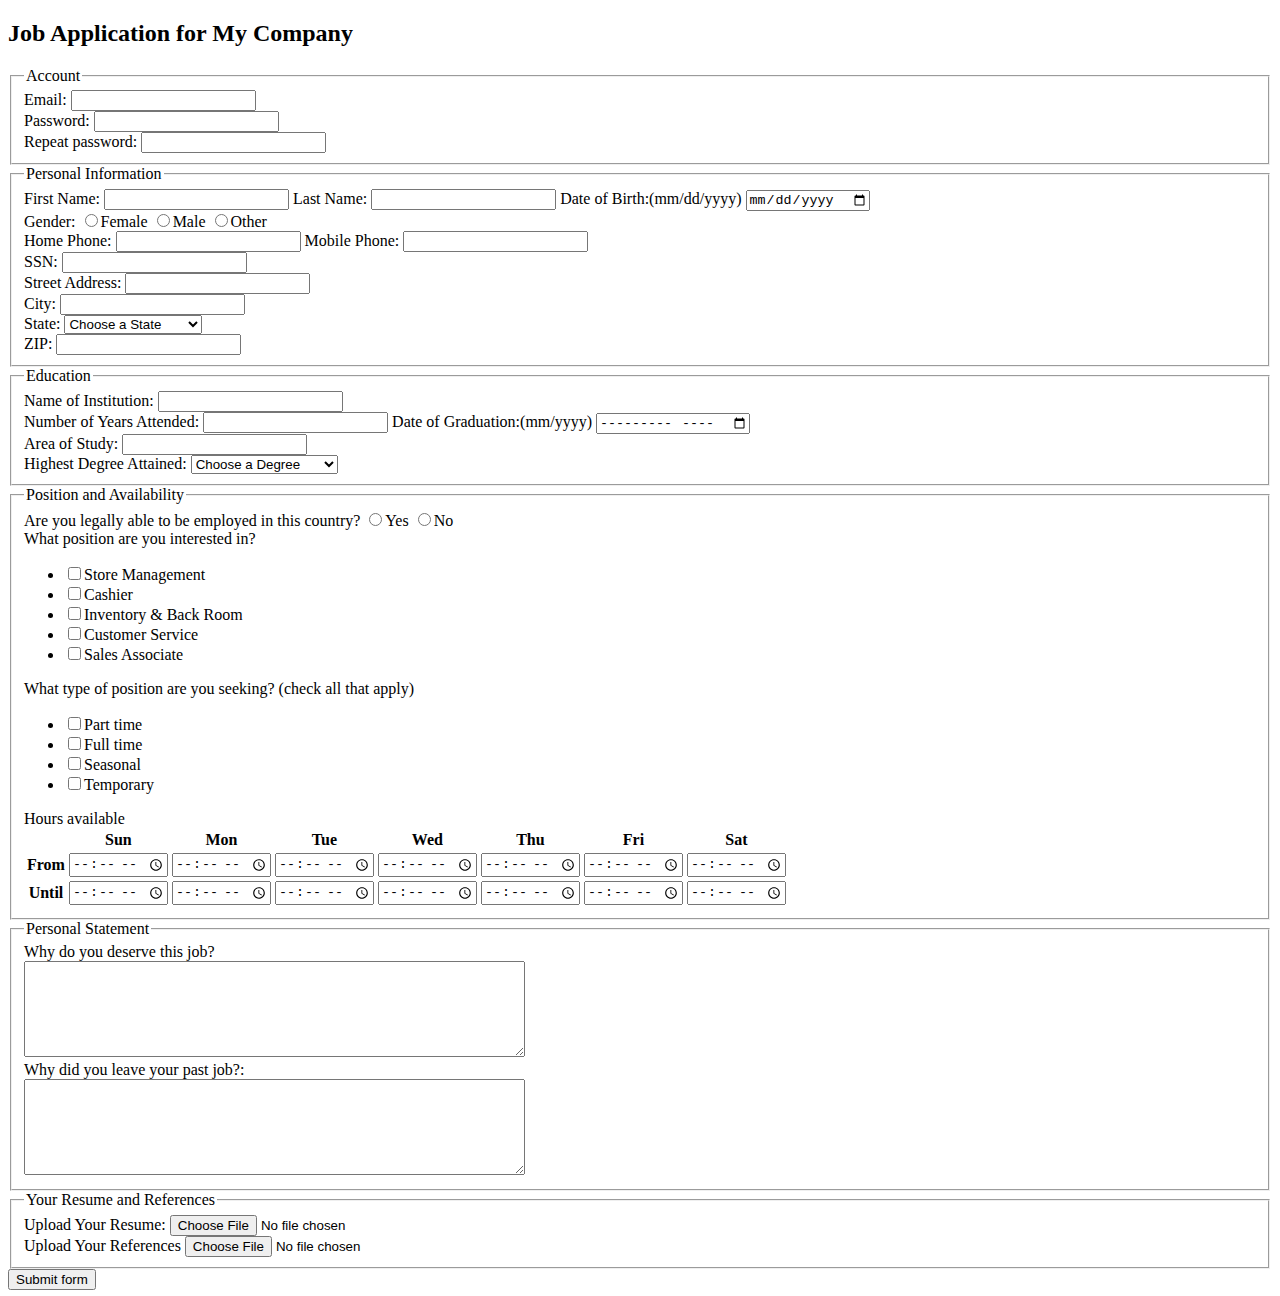
<file: jobApplicationForm.html>
<!DOCTYPE html>
<html>
<head>
	<meta charset="utf-8">
	<title>Job Application</title>
</head>
<body>

<h2>Job Application for My Company</h2>

<form action="http://gclass.alexburner.com/formtest.php" method="post">
<form action="upload.php" method="post" enctype="multipart/form-data">

	<fieldset>
		<legend>Account</legend>
		<div class="field">
			<label>Email:</label> 
			<input type="text" name="email">
		</div>
		<div class="field">
			<label>Password:</label> 
			<input type="password" name="password">
		</div>
		<div class="field">
			<label>Repeat password:</label> 
			<input type="password" name="password_repeat">
		</div>
	</fieldset>

	<fieldset>
		<legend>Personal Information</legend>
		<div class="field">
			<label>First Name:</label> 
			<input type="text" name="firstname">
			<label>Last Name:</label> 
			<input type="text" name="lastname">
			<label>Date of Birth:(mm/dd/yyyy)</label>
			<input type="date" name="DOB">
		<div class="field">
			<label>Gender:</label> 
			<input type="radio" name="female" value="female">Female
			<input type="radio" name="male" value="male">Male
			<input type="radio" name="other_gender" value="other_gender">Other
		</div>
		<div class="field">
			<label>Home Phone:</label>
			<input type="tel" name="home_n" pattern="[0-9]{3}-[0-9]{3}-[0-9]{3}">
			<label>Mobile Phone:</label>
			<input type="tel" name="mobile_n" pattern="[0-9]{3}-[0-9]{3}-[0-9]{3}">
		</div>
		<div class="field">
			<label>SSN:</label>
			<input type="tel" name="ssn" pattern="[0-9]{3}-[0-9]{2}-[0-9]{3}">
		<div class="field">
			<label>Street Address:</label> 
			<input type="text" name="street">
		</div>
		<div class="field">
			<label>City:</label> 
			<input type="text" name="city">
		</div>
		<div class="field">
			<label>State:</label> 
			<select name="state">
				<option value="" selected="true">Choose a State</option>
				<option value="AL">Alabama</option>
				<option value="AK">Alaska</option>
				<option value="AZ">Arizona</option>
				<option value="AR">Arkansas</option>
				<option value="CA">California</option>
				<option value="CO">Colorado</option>
				<option value="CT">Connecticut</option>
				<option value="DE">Delaware</option>
				<option value="DC">District of Columbia</option>
				<option value="FL">Florida</option>
				<option value="GA">Georgia</option>
				<option value="HI">Hawaii</option>
				<option value="ID">Idaho</option>
				<option value="IL">Illinois</option>
				<option value="IN">Indiana</option>
				<option value="IA">Iowa</option>
				<option value="KS">Kansas</option>
				<option value="KY">Kentucky</option>
				<option value="LA">Louisiana</option>
				<option value="ME">Maine</option>
				<option value="MD">Maryland</option>
				<option value="MA">Massachusetts</option>
				<option value="MI">Michigan</option>
				<option value="MN">Minnesota</option>
				<option value="MS">Mississippi</option>
				<option value="MO">Missouri</option>
				<option value="MT">Montana</option>
				<option value="NE">Nebraska</option>
				<option value="NV">Nevada</option>
				<option value="NH">New Hampshire</option>
				<option value="NJ">New Jersey</option>
				<option value="NM">New Mexico</option>
				<option value="NY">New York</option>
				<option value="NC">North Carolina</option>
				<option value="ND">North Dakota</option>
				<option value="OH">Ohio</option>
				<option value="OK">Oklahoma</option>
				<option value="OR">Oregon</option>
				<option value="PA">Pennsylvania</option>
				<option value="RI">Rhode Island</option>
				<option value="SC">South Carolina</option>
				<option value="SD">South Dakota</option>
				<option value="TN">Tennessee</option>
				<option value="TX">Texas</option>
				<option value="UT">Utah</option>
				<option value="VT">Vermont</option>
				<option value="VA">Virginia</option>
				<option value="WA">Washington</option>
				<option value="WV">West Virginia</option>
				<option value="WI">Wisconsin</option>
				<option value="WY">Wyoming</option>
			</select>
		</div>
		<div class="field">
			<label>ZIP:</label> 
			<input type="text" name="zip">
		</div>
	</fieldset>

	<fieldset>
		<legend>Education</legend>
		<div class="field">
			<label>Name of Institution:</label>
			<input type="text" name="ed_institution">
		</div>
		<div class="field">
			<label>Number of Years Attended:</label>
			<input type="number" name="years_in_school">
			<label>Date of Graduation:(mm/yyyy)</label>
			<input type="month" name="graduation">
		</div>
		<div class="field">
			<label>Area of Study:</label>
			<input type="text" name="area_study">
		</div>
		<div class="field">
			<label>Highest Degree Attained:</label>
			<select name="degree">
				<option value="" selected="true">Choose a Degree</option>
				<option value="HS_D">High School Diploma</option>
				<option value="A_D">Associate Degree</option>
				<option value="B_D">Bachelor's Degree</option>
				<option value="M_D">Master's Degree</option>
				<option value="Dr_D">Doctoral Degree</option>
			</select>
		</div>
	</fieldset>

	<fieldset>
		<legend>Position and Availability</legend>
		<div class="field">
			<label>Are you legally able to be employed in this country?</label> 
			<input type="radio" name="legal" value="yes">Yes
			<input type="radio" name="legal" value="no">No
		</div>
		<div class="field">
			<label>What position are you interested in?</label>
			<ul>
				<li><input type="checkbox" name="management" value="management">Store Management</li>
				<li><input type="checkbox" name="cashier" value="cashier">Cashier</li>
				<li><input type="checkbox" name="Inventory" value="Inventory">Inventory & Back Room</li>
				<li><input type="checkbox" name="customer_s" value="customer_s">Customer Service</li>
				<li><input type="checkbox" name="sales" value="sales">Sales Associate</li>
			</ul>
		</div>

		<div class="field">
			<label>What type of position are you seeking? (check all that apply)</label>
			<ul>
				<li><input type="checkbox" name="position_pt" value="parttime">Part time</li>
				<li><input type="checkbox" name="position_ft" value="fulltime">Full time</li>
				<li><input type="checkbox" name="position_sl" value="seasonal">Seasonal</li>
				<li><input type="checkbox" name="position_tp" value="temporary">Temporary</li>
			</ul>
		</div>
		<div class="field">
			<label>Hours available</label>
			<table>
				<tr>
					<td></td>
					<th>Sun</th>
					<th>Mon</th>
					<th>Tue</th>
					<th>Wed</th>
					<th>Thu</th>
					<th>Fri</th>
					<th>Sat</th>
				</tr>
				<tr>
					<th>From</th>
					<td><input type="time" size="5" name="su_from"></td>
					<td><input type="time" size="5" name="mo_from"></td>
					<td><input type="time" size="5" name="tu_from"></td>
					<td><input type="time" size="5" name="we_from"></td>
					<td><input type="time" size="5" name="th_from"></td>
					<td><input type="time" size="5" name="fr_from"></td>
					<td><input type="time" size="5" name="sa_from"></td>
				</tr>
				<tr>
					<th>Until</th>
					<td><input type="time" size="5" name="su_until"></td>
					<td><input type="time" size="5" name="mo_until"></td>
					<td><input type="time" size="5" name="tu_until"></td>
					<td><input type="time" size="5" name="we_until"></td>
					<td><input type="time" size="5" name="th_until"></td>
					<td><input type="time" size="5" name="fr_until"></td>
					<td><input type="time" size="5" name="sa_until"></td>
				</tr>
			</table>
		</div>
	</fieldset>

	<fieldset>
		<legend>Personal Statement</legend>
		<div class="field">
			<label>Why do you deserve this job?</label><br>
			<textarea name="statment_1" rows="6" cols="60"></textarea>
		</div>
		<div class="field">
			<label>Why did you leave your past job?:</label><br>
			<textarea name="statement_2" rows="6" cols="60"></textarea>
		</div>
	</fieldset>

	<fieldset>
		<legend>Your Resume and References</legend>
			<div class="field">
    			<label>Upload Your Resume:</label>
    			<input type="file" name="Resume" id="fileToUpload">
    		</div>
    		<div class="field">
    			<label>Upload Your References</label>
    			<input type="file" name="References" id="fileToUpload">
    </fieldset>

	<input type="submit" value="Submit form">

</form>
</body>
</html>
</file>
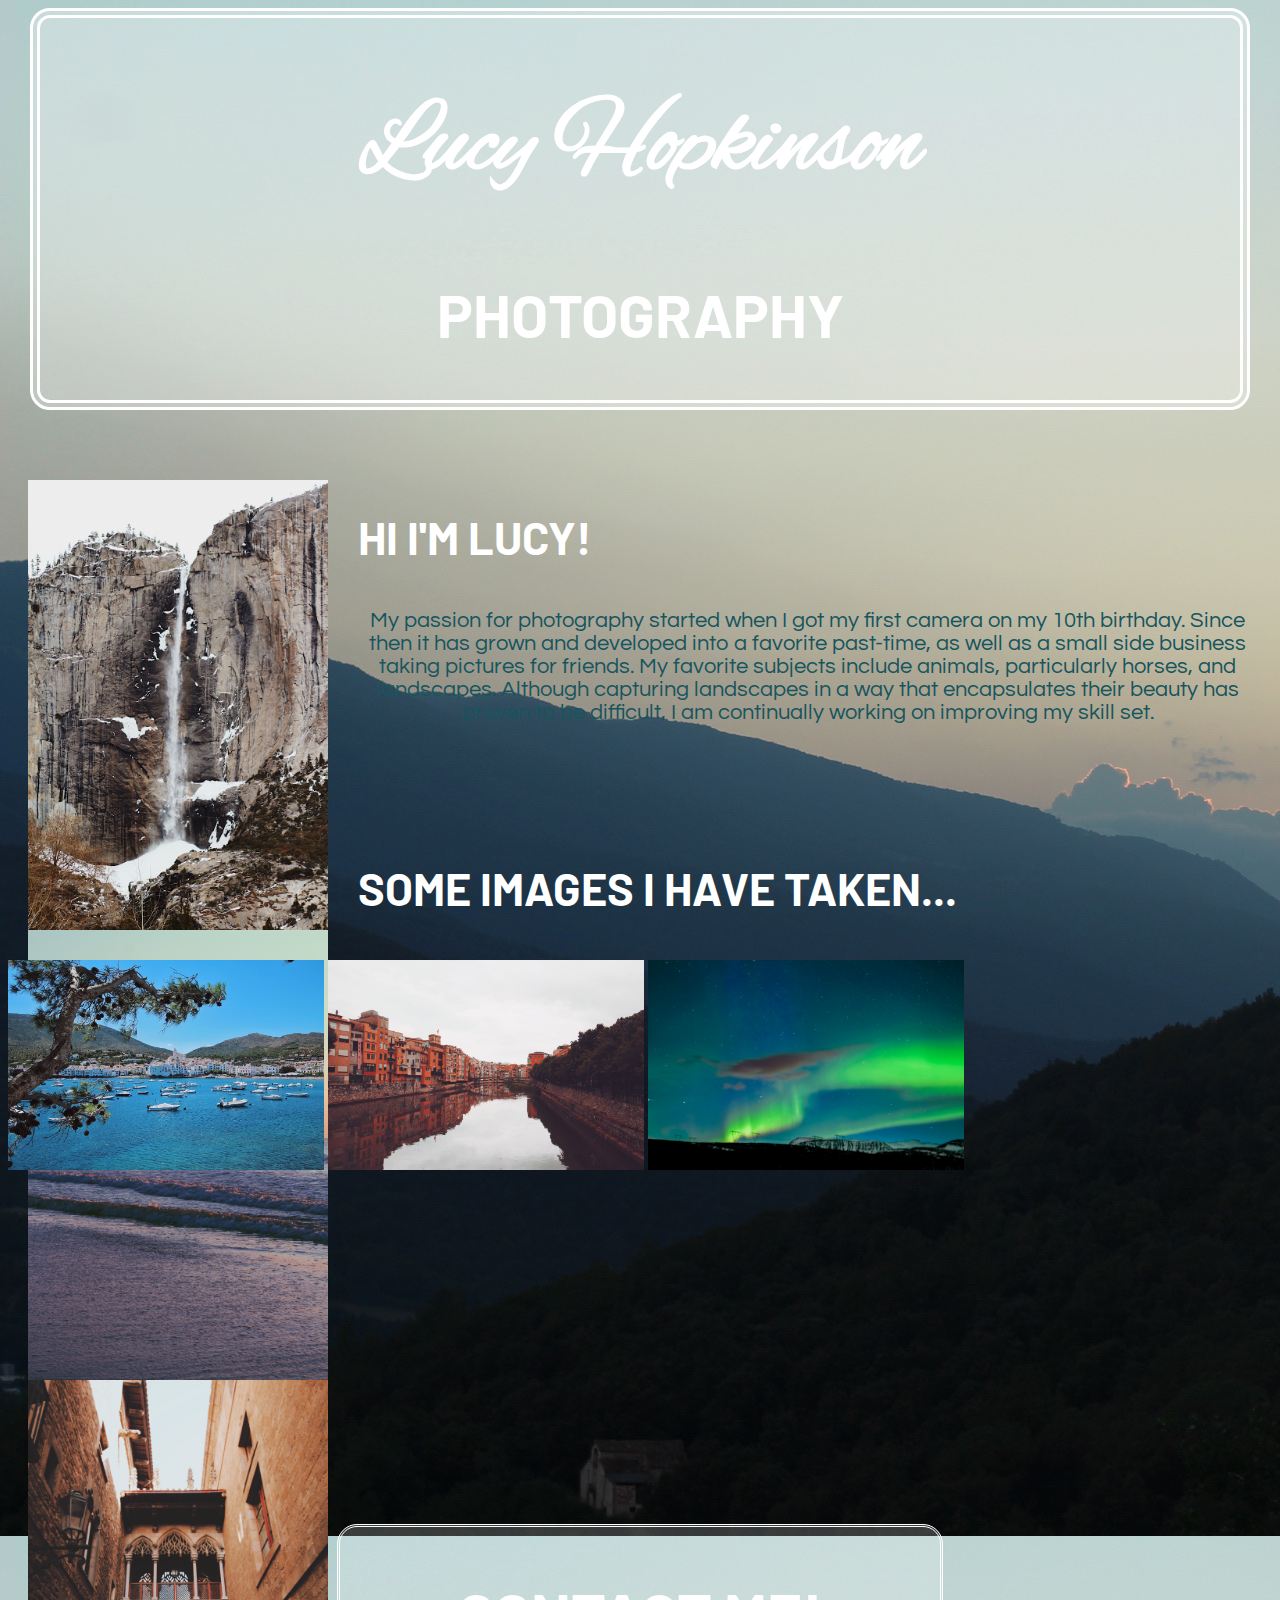
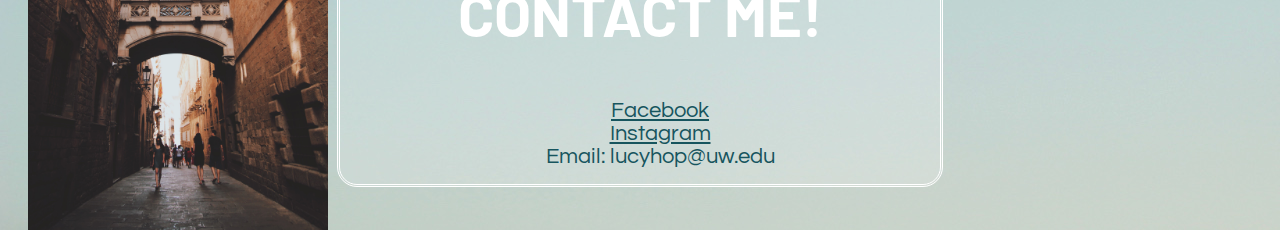
<file: someCss.html>
<!DOCTYPE html>
	<head> 
		<title> Lucy Hopkinson Photography </title>
		<link rel="stylesheet" type="text/css" href="anExternal.css" />
		<link href="https://fonts.googleapis.com/css?family=Alex+Brush|Questrial&display=swap" rel="stylesheet">
		<link href="https://fonts.googleapis.com/css?family=Barlow&display=swap" rel="stylesheet">
	</head>

	<body>
		<div id= "Header">
			<h1> Lucy Hopkinson </h1>
			<h2> PHOTOGRAPHY </h2>
		</div>

		<div id= "LeftElement1">
			<img src="Waterfall.JPG" class="cover"><br>
			<img src="BeachWaves.JPG" class="cover"><br>
			<img src="Barcelona.JPG" class="cover">
		</div>

		<div id="Content">
			<h3> HI I'M LUCY! </h3>
			<p> My passion for photography started when I got my first camera on my 10th birthday. Since then it has grown and developed into a favorite past-time, as well as a small side business taking pictures for friends. My favorite subjects include animals, particularly horses, and landscapes. Although capturing landscapes in a way that encapsulates their beauty has proven to be difficult, I am continually working on improving my skill set. </p>
		</div>

		<div id= "BottomGallery">
			<h3> SOME IMAGES I HAVE TAKEN...</h3>
			<img src="Cadaques.JPG" style="width: 25%; height: 25%;">
			<img src="Girona.JPG" style="width: 25%; height: 25%;">
			<img src="IcelandLights.JPG" style="width: 25%; height: 25%;">
		</div>

		<div id= "Footer">
			<h2> CONTACT ME! </h2>
			<ul>
				<a href="https://www.facebook.com/lucyhopkinsonphotography/?ref=page_internal">Facebook</a><br>
				<a href="https://www.instagram.com/lucy.h.photography/">Instagram</a><br>
				<a> Email: lucyhop@uw.edu </a>
			</ul>
		</div>
</file>
<file: anExternal.css>
#Header {
	border-style: double;
	border-width: 10px;
	border-color: white;
	border-radius: 20px;
	background-color: rgba(255,255,255,0.3);
	width: 1200px;
	margin-right: auto;
	margin-left: auto;
	margin-bottom: 20px;
	text-align: center;
}

h1 {
	font-family: 'Alex Brush', cursive;
	color: white;
	font-size: 100px;
}

h2 {
	font-family: 'Barlow', sans-serif;
	color: white;
	font-size: 60px;
}

body {
	background-image: url("IMG_8605.jpg")
}

#LeftElement1 {
	float: left;
	clear: left;
	width: 300px;
	height: 450px;
	margin-right: 30px;
	margin-left: 20px;
	margin-bottom: 30px;
	margin-top: 50px;
	padding-bottom: 10px
	padding-top: 10px;
}

#LeftElement1 img {
	width: 100%;
	height: 100%;
	float: left;
	clear: left;
}


#Content {
	padding: 15px;
	margin-top: 40px;
	margin-bottom: 10px;
	margin-left: auto;
	margin-right: auto;
	text-align: left;
}

h3 {
	font-family: 'Barlow', sans-serif;
	font-size: 45px;
	color: white;
}

p {
	font-family: 'Questrial', sans-serif;
	font-size: 22px;
	color:#17555E;
	text-align: center;
}

#BottomGallery {
		margin-left: auto;
		margin-right: auto;
		margin-top: 100px;
		margin-bottom: 50px;
		text-align: left;
}


#Footer {
	text-align: center;
	margin-left: auto;
	margin-right: auto;
	margin-top: 350px;
	width: 600px;
	border-style: double;
	border-color: white;
	border-radius: 20px;
	background-color: rgba(255,255,255,0.2);
}

a {
	font-family: 'Questrial', sans-serif;
	font-size: 22px;
	color: #17555E;
}
</file>
